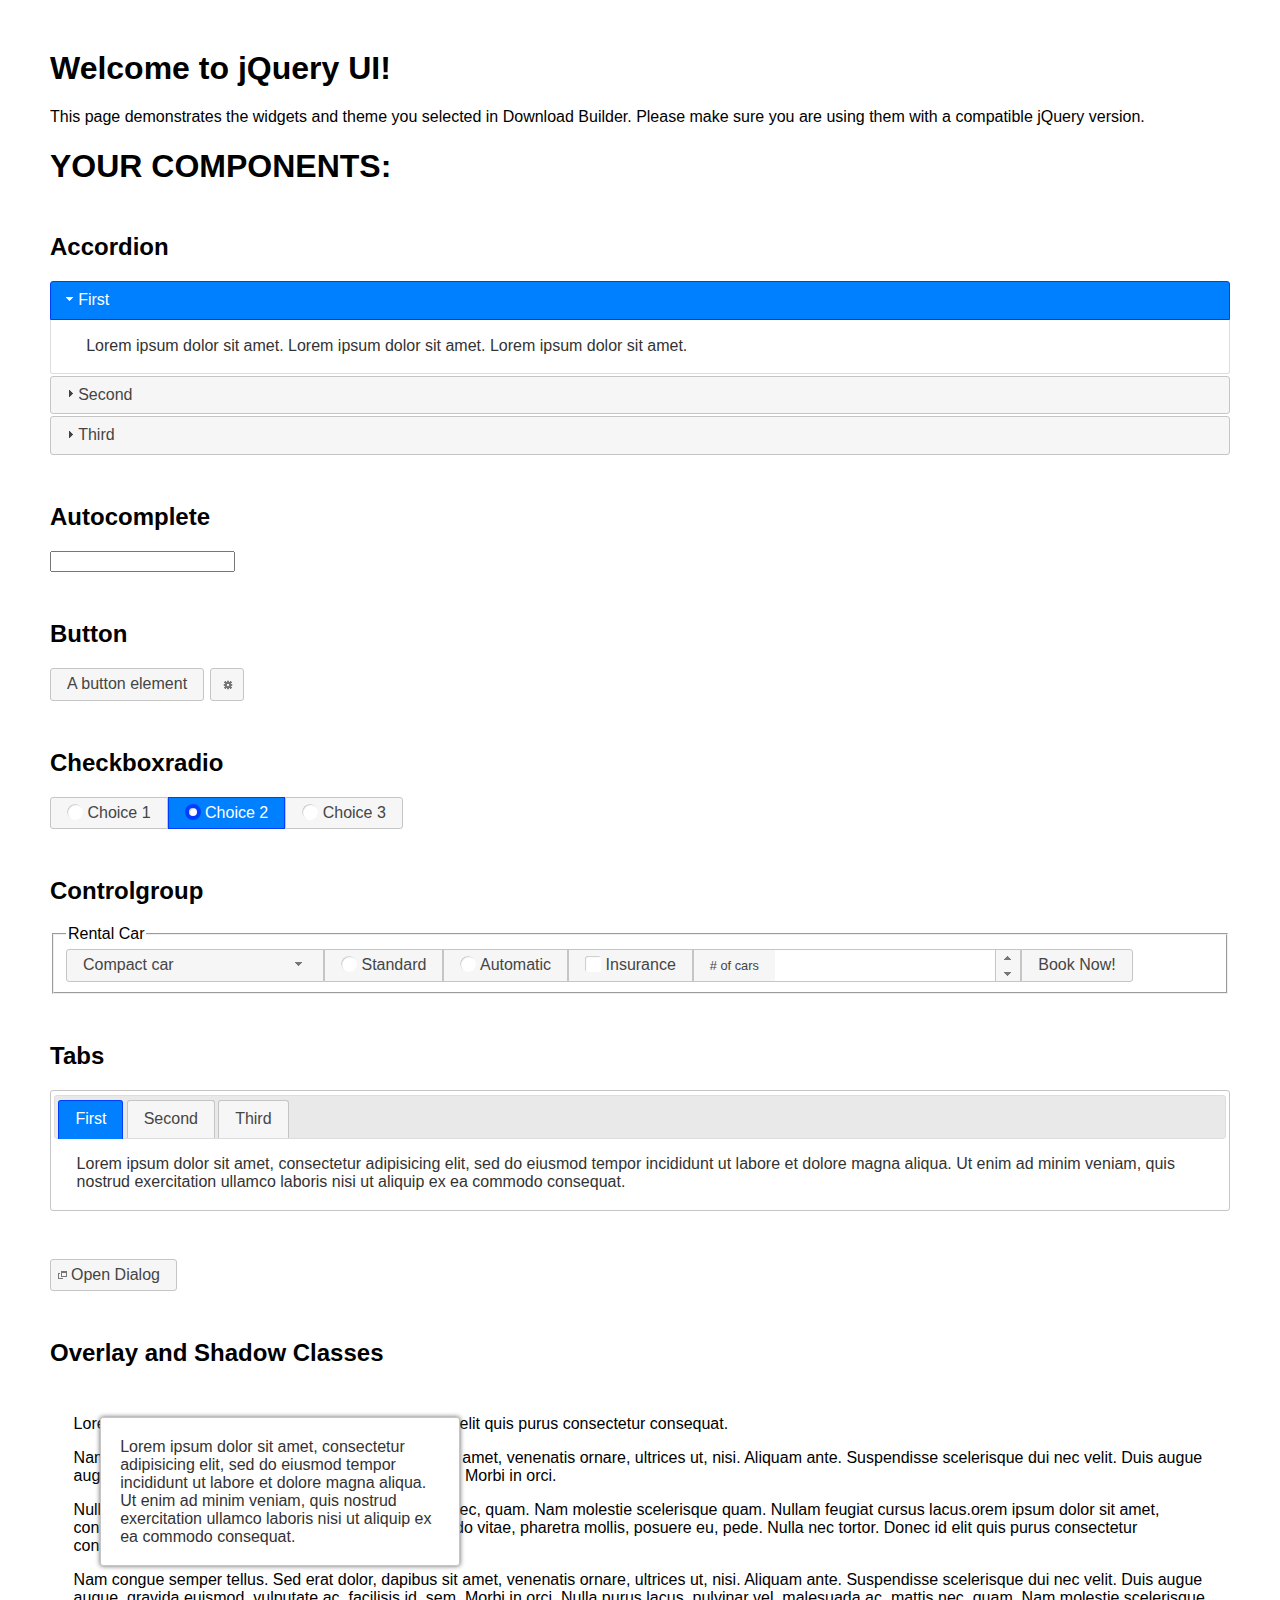
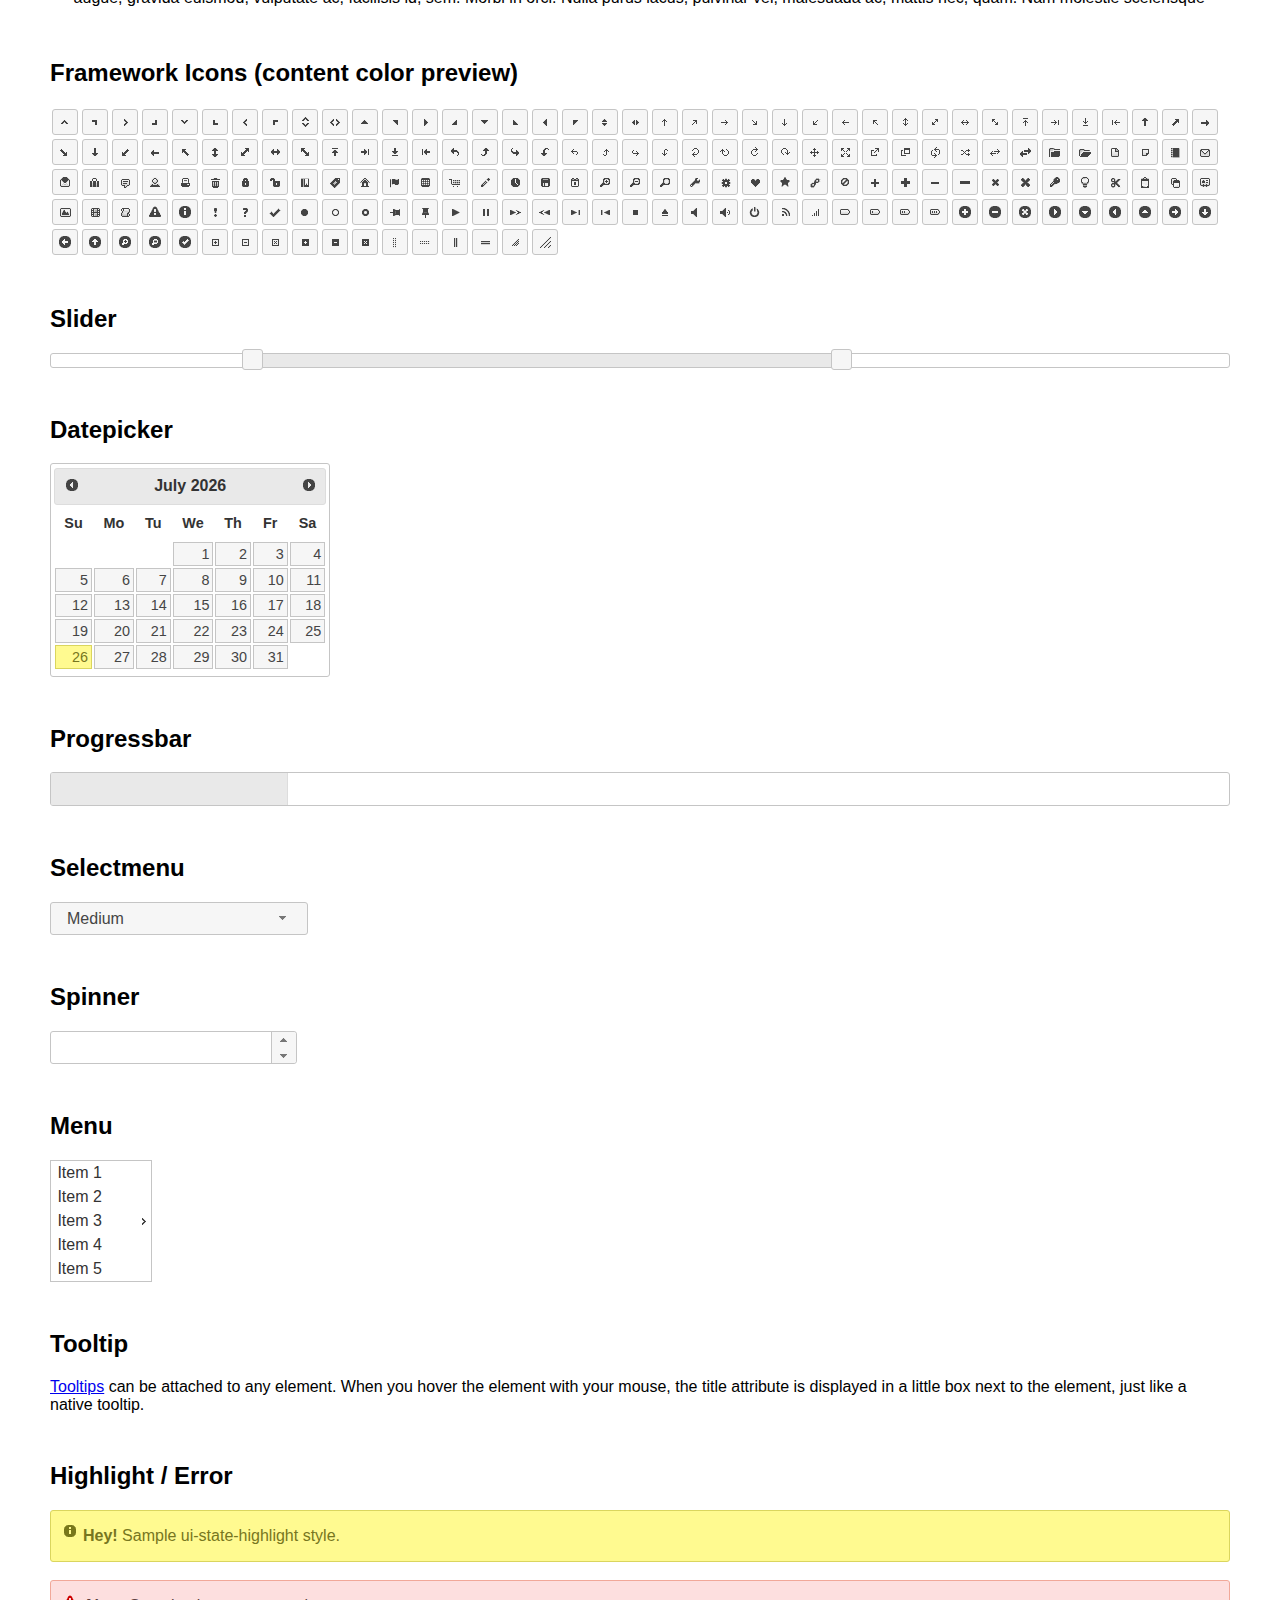
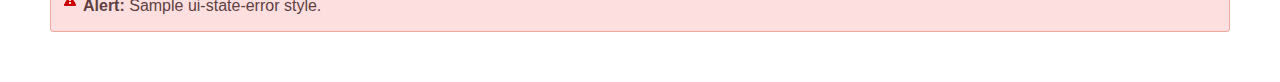
<file: library/jquery/jquery-ui-1.12.1/index.html>
<!doctype html>
<html lang="us">
<head>
	<meta charset="utf-8">
	<title>jQuery UI Example Page</title>
	<link href="jquery-ui.css" rel="stylesheet">
	<style>
	body{
		font-family: "Trebuchet MS", sans-serif;
		margin: 50px;
	}
	.demoHeaders {
		margin-top: 2em;
	}
	#dialog-link {
		padding: .4em 1em .4em 20px;
		text-decoration: none;
		position: relative;
	}
	#dialog-link span.ui-icon {
		margin: 0 5px 0 0;
		position: absolute;
		left: .2em;
		top: 50%;
		margin-top: -8px;
	}
	#icons {
		margin: 0;
		padding: 0;
	}
	#icons li {
		margin: 2px;
		position: relative;
		padding: 4px 0;
		cursor: pointer;
		float: left;
		list-style: none;
	}
	#icons span.ui-icon {
		float: left;
		margin: 0 4px;
	}
	.fakewindowcontain .ui-widget-overlay {
		position: absolute;
	}
	select {
		width: 200px;
	}
	</style>
</head>
<body>

<h1>Welcome to jQuery UI!</h1>

<div class="ui-widget">
	<p>This page demonstrates the widgets and theme you selected in Download Builder. Please make sure you are using them with a compatible jQuery version.</p>
</div>

<h1>YOUR COMPONENTS:</h1>


<!-- Accordion -->
<h2 class="demoHeaders">Accordion</h2>
<div id="accordion">
	<h3>First</h3>
	<div>Lorem ipsum dolor sit amet. Lorem ipsum dolor sit amet. Lorem ipsum dolor sit amet.</div>
	<h3>Second</h3>
	<div>Phasellus mattis tincidunt nibh.</div>
	<h3>Third</h3>
	<div>Nam dui erat, auctor a, dignissim quis.</div>
</div>



<!-- Autocomplete -->
<h2 class="demoHeaders">Autocomplete</h2>
<div>
	<input id="autocomplete" title="type &quot;a&quot;">
</div>



<!-- Button -->
<h2 class="demoHeaders">Button</h2>
<button id="button">A button element</button>
<button id="button-icon">An icon-only button</button>



<!-- Checkboxradio -->
<h2 class="demoHeaders">Checkboxradio</h2>
<form style="margin-top: 1em;">
	<div id="radioset">
		<input type="radio" id="radio1" name="radio"><label for="radio1">Choice 1</label>
		<input type="radio" id="radio2" name="radio" checked="checked"><label for="radio2">Choice 2</label>
		<input type="radio" id="radio3" name="radio"><label for="radio3">Choice 3</label>
	</div>
</form>



<!-- Controlgroup -->
<h2 class="demoHeaders">Controlgroup</h2>
<fieldset>
	<legend>Rental Car</legend>
	<div id="controlgroup">
		<select id="car-type">
			<option>Compact car</option>
			<option>Midsize car</option>
			<option>Full size car</option>
			<option>SUV</option>
			<option>Luxury</option>
			<option>Truck</option>
			<option>Van</option>
		</select>
		<label for="transmission-standard">Standard</label>
		<input type="radio" name="transmission" id="transmission-standard">
		<label for="transmission-automatic">Automatic</label>
		<input type="radio" name="transmission" id="transmission-automatic">
		<label for="insurance">Insurance</label>
		<input type="checkbox" name="insurance" id="insurance">
		<label for="horizontal-spinner" class="ui-controlgroup-label"># of cars</label>
		<input id="horizontal-spinner" class="ui-spinner-input">
		<button>Book Now!</button>
	</div>
</fieldset>



<!-- Tabs -->
<h2 class="demoHeaders">Tabs</h2>
<div id="tabs">
	<ul>
		<li><a href="#tabs-1">First</a></li>
		<li><a href="#tabs-2">Second</a></li>
		<li><a href="#tabs-3">Third</a></li>
	</ul>
	<div id="tabs-1">Lorem ipsum dolor sit amet, consectetur adipisicing elit, sed do eiusmod tempor incididunt ut labore et dolore magna aliqua. Ut enim ad minim veniam, quis nostrud exercitation ullamco laboris nisi ut aliquip ex ea commodo consequat.</div>
	<div id="tabs-2">Phasellus mattis tincidunt nibh. Cras orci urna, blandit id, pretium vel, aliquet ornare, felis. Maecenas scelerisque sem non nisl. Fusce sed lorem in enim dictum bibendum.</div>
	<div id="tabs-3">Nam dui erat, auctor a, dignissim quis, sollicitudin eu, felis. Pellentesque nisi urna, interdum eget, sagittis et, consequat vestibulum, lacus. Mauris porttitor ullamcorper augue.</div>
</div>



<h2 class="demoHeaders">
</h2>
<p>
	<button id="dialog-link" class="ui-button ui-corner-all ui-widget">
		<span class="ui-icon ui-icon-newwin"></span>Open Dialog
	</button>
</p>

<h2 class="demoHeaders">Overlay and Shadow Classes</h2>
<div style="position: relative; width: 96%; height: 200px; padding:1% 2%; overflow:hidden;" class="fakewindowcontain">
	<p>Lorem ipsum dolor sit amet,  Nulla nec tortor. Donec id elit quis purus consectetur consequat. </p><p>Nam congue semper tellus. Sed erat dolor, dapibus sit amet, venenatis ornare, ultrices ut, nisi. Aliquam ante. Suspendisse scelerisque dui nec velit. Duis augue augue, gravida euismod, vulputate ac, facilisis id, sem. Morbi in orci. </p><p>Nulla purus lacus, pulvinar vel, malesuada ac, mattis nec, quam. Nam molestie scelerisque quam. Nullam feugiat cursus lacus.orem ipsum dolor sit amet, consectetur adipiscing elit. Donec libero risus, commodo vitae, pharetra mollis, posuere eu, pede. Nulla nec tortor. Donec id elit quis purus consectetur consequat. </p><p>Nam congue semper tellus. Sed erat dolor, dapibus sit amet, venenatis ornare, ultrices ut, nisi. Aliquam ante. Suspendisse scelerisque dui nec velit. Duis augue augue, gravida euismod, vulputate ac, facilisis id, sem. Morbi in orci. Nulla purus lacus, pulvinar vel, malesuada ac, mattis nec, quam. Nam molestie scelerisque quam. </p><p>Nullam feugiat cursus lacus.orem ipsum dolor sit amet, consectetur adipiscing elit. Donec libero risus, commodo vitae, pharetra mollis, posuere eu, pede. Nulla nec tortor. Donec id elit quis purus consectetur consequat. Nam congue semper tellus. Sed erat dolor, dapibus sit amet, venenatis ornare, ultrices ut, nisi. Aliquam ante. </p><p>Suspendisse scelerisque dui nec velit. Duis augue augue, gravida euismod, vulputate ac, facilisis id, sem. Morbi in orci. Nulla purus lacus, pulvinar vel, malesuada ac, mattis nec, quam. Nam molestie scelerisque quam. Nullam feugiat cursus lacus.orem ipsum dolor sit amet, consectetur adipiscing elit. Donec libero risus, commodo vitae, pharetra mollis, posuere eu, pede. Nulla nec tortor. Donec id elit quis purus consectetur consequat. Nam congue semper tellus. Sed erat dolor, dapibus sit amet, venenatis ornare, ultrices ut, nisi. </p>

	<!-- ui-dialog -->
	<div class="ui-widget-overlay ui-front"></div>
	<div style="position: absolute; width: 320px; left: 50px; top: 30px; padding: 1.2em" class="ui-widget ui-front ui-widget-content ui-corner-all ui-widget-shadow">
		Lorem ipsum dolor sit amet, consectetur adipisicing elit, sed do eiusmod tempor incididunt ut labore et dolore magna aliqua. Ut enim ad minim veniam, quis nostrud exercitation ullamco laboris nisi ut aliquip ex ea commodo consequat.
	</div>

</div>

<!-- ui-dialog -->
<div id="dialog" title="Dialog Title">
	<p>Lorem ipsum dolor sit amet, consectetur adipisicing elit, sed do eiusmod tempor incididunt ut labore et dolore magna aliqua. Ut enim ad minim veniam, quis nostrud exercitation ullamco laboris nisi ut aliquip ex ea commodo consequat.</p>
</div>



<h2 class="demoHeaders">Framework Icons (content color preview)</h2>
<ul id="icons" class="ui-widget ui-helper-clearfix">
	<li class="ui-state-default ui-corner-all" title=".ui-icon-caret-1-n"><span class="ui-icon ui-icon-caret-1-n"></span></li>
	<li class="ui-state-default ui-corner-all" title=".ui-icon-caret-1-ne"><span class="ui-icon ui-icon-caret-1-ne"></span></li>
	<li class="ui-state-default ui-corner-all" title=".ui-icon-caret-1-e"><span class="ui-icon ui-icon-caret-1-e"></span></li>
	<li class="ui-state-default ui-corner-all" title=".ui-icon-caret-1-se"><span class="ui-icon ui-icon-caret-1-se"></span></li>
	<li class="ui-state-default ui-corner-all" title=".ui-icon-caret-1-s"><span class="ui-icon ui-icon-caret-1-s"></span></li>
	<li class="ui-state-default ui-corner-all" title=".ui-icon-caret-1-sw"><span class="ui-icon ui-icon-caret-1-sw"></span></li>
	<li class="ui-state-default ui-corner-all" title=".ui-icon-caret-1-w"><span class="ui-icon ui-icon-caret-1-w"></span></li>
	<li class="ui-state-default ui-corner-all" title=".ui-icon-caret-1-nw"><span class="ui-icon ui-icon-caret-1-nw"></span></li>
	<li class="ui-state-default ui-corner-all" title=".ui-icon-caret-2-n-s"><span class="ui-icon ui-icon-caret-2-n-s"></span></li>
	<li class="ui-state-default ui-corner-all" title=".ui-icon-caret-2-e-w"><span class="ui-icon ui-icon-caret-2-e-w"></span></li>
	<li class="ui-state-default ui-corner-all" title=".ui-icon-triangle-1-n"><span class="ui-icon ui-icon-triangle-1-n"></span></li>
	<li class="ui-state-default ui-corner-all" title=".ui-icon-triangle-1-ne"><span class="ui-icon ui-icon-triangle-1-ne"></span></li>
	<li class="ui-state-default ui-corner-all" title=".ui-icon-triangle-1-e"><span class="ui-icon ui-icon-triangle-1-e"></span></li>
	<li class="ui-state-default ui-corner-all" title=".ui-icon-triangle-1-se"><span class="ui-icon ui-icon-triangle-1-se"></span></li>
	<li class="ui-state-default ui-corner-all" title=".ui-icon-triangle-1-s"><span class="ui-icon ui-icon-triangle-1-s"></span></li>
	<li class="ui-state-default ui-corner-all" title=".ui-icon-triangle-1-sw"><span class="ui-icon ui-icon-triangle-1-sw"></span></li>
	<li class="ui-state-default ui-corner-all" title=".ui-icon-triangle-1-w"><span class="ui-icon ui-icon-triangle-1-w"></span></li>
	<li class="ui-state-default ui-corner-all" title=".ui-icon-triangle-1-nw"><span class="ui-icon ui-icon-triangle-1-nw"></span></li>
	<li class="ui-state-default ui-corner-all" title=".ui-icon-triangle-2-n-s"><span class="ui-icon ui-icon-triangle-2-n-s"></span></li>
	<li class="ui-state-default ui-corner-all" title=".ui-icon-triangle-2-e-w"><span class="ui-icon ui-icon-triangle-2-e-w"></span></li>
	<li class="ui-state-default ui-corner-all" title=".ui-icon-arrow-1-n"><span class="ui-icon ui-icon-arrow-1-n"></span></li>
	<li class="ui-state-default ui-corner-all" title=".ui-icon-arrow-1-ne"><span class="ui-icon ui-icon-arrow-1-ne"></span></li>
	<li class="ui-state-default ui-corner-all" title=".ui-icon-arrow-1-e"><span class="ui-icon ui-icon-arrow-1-e"></span></li>
	<li class="ui-state-default ui-corner-all" title=".ui-icon-arrow-1-se"><span class="ui-icon ui-icon-arrow-1-se"></span></li>
	<li class="ui-state-default ui-corner-all" title=".ui-icon-arrow-1-s"><span class="ui-icon ui-icon-arrow-1-s"></span></li>
	<li class="ui-state-default ui-corner-all" title=".ui-icon-arrow-1-sw"><span class="ui-icon ui-icon-arrow-1-sw"></span></li>
	<li class="ui-state-default ui-corner-all" title=".ui-icon-arrow-1-w"><span class="ui-icon ui-icon-arrow-1-w"></span></li>
	<li class="ui-state-default ui-corner-all" title=".ui-icon-arrow-1-nw"><span class="ui-icon ui-icon-arrow-1-nw"></span></li>
	<li class="ui-state-default ui-corner-all" title=".ui-icon-arrow-2-n-s"><span class="ui-icon ui-icon-arrow-2-n-s"></span></li>
	<li class="ui-state-default ui-corner-all" title=".ui-icon-arrow-2-ne-sw"><span class="ui-icon ui-icon-arrow-2-ne-sw"></span></li>
	<li class="ui-state-default ui-corner-all" title=".ui-icon-arrow-2-e-w"><span class="ui-icon ui-icon-arrow-2-e-w"></span></li>
	<li class="ui-state-default ui-corner-all" title=".ui-icon-arrow-2-se-nw"><span class="ui-icon ui-icon-arrow-2-se-nw"></span></li>
	<li class="ui-state-default ui-corner-all" title=".ui-icon-arrowstop-1-n"><span class="ui-icon ui-icon-arrowstop-1-n"></span></li>
	<li class="ui-state-default ui-corner-all" title=".ui-icon-arrowstop-1-e"><span class="ui-icon ui-icon-arrowstop-1-e"></span></li>
	<li class="ui-state-default ui-corner-all" title=".ui-icon-arrowstop-1-s"><span class="ui-icon ui-icon-arrowstop-1-s"></span></li>
	<li class="ui-state-default ui-corner-all" title=".ui-icon-arrowstop-1-w"><span class="ui-icon ui-icon-arrowstop-1-w"></span></li>
	<li class="ui-state-default ui-corner-all" title=".ui-icon-arrowthick-1-n"><span class="ui-icon ui-icon-arrowthick-1-n"></span></li>
	<li class="ui-state-default ui-corner-all" title=".ui-icon-arrowthick-1-ne"><span class="ui-icon ui-icon-arrowthick-1-ne"></span></li>
	<li class="ui-state-default ui-corner-all" title=".ui-icon-arrowthick-1-e"><span class="ui-icon ui-icon-arrowthick-1-e"></span></li>
	<li class="ui-state-default ui-corner-all" title=".ui-icon-arrowthick-1-se"><span class="ui-icon ui-icon-arrowthick-1-se"></span></li>
	<li class="ui-state-default ui-corner-all" title=".ui-icon-arrowthick-1-s"><span class="ui-icon ui-icon-arrowthick-1-s"></span></li>
	<li class="ui-state-default ui-corner-all" title=".ui-icon-arrowthick-1-sw"><span class="ui-icon ui-icon-arrowthick-1-sw"></span></li>
	<li class="ui-state-default ui-corner-all" title=".ui-icon-arrowthick-1-w"><span class="ui-icon ui-icon-arrowthick-1-w"></span></li>
	<li class="ui-state-default ui-corner-all" title=".ui-icon-arrowthick-1-nw"><span class="ui-icon ui-icon-arrowthick-1-nw"></span></li>
	<li class="ui-state-default ui-corner-all" title=".ui-icon-arrowthick-2-n-s"><span class="ui-icon ui-icon-arrowthick-2-n-s"></span></li>
	<li class="ui-state-default ui-corner-all" title=".ui-icon-arrowthick-2-ne-sw"><span class="ui-icon ui-icon-arrowthick-2-ne-sw"></span></li>
	<li class="ui-state-default ui-corner-all" title=".ui-icon-arrowthick-2-e-w"><span class="ui-icon ui-icon-arrowthick-2-e-w"></span></li>
	<li class="ui-state-default ui-corner-all" title=".ui-icon-arrowthick-2-se-nw"><span class="ui-icon ui-icon-arrowthick-2-se-nw"></span></li>
	<li class="ui-state-default ui-corner-all" title=".ui-icon-arrowthickstop-1-n"><span class="ui-icon ui-icon-arrowthickstop-1-n"></span></li>
	<li class="ui-state-default ui-corner-all" title=".ui-icon-arrowthickstop-1-e"><span class="ui-icon ui-icon-arrowthickstop-1-e"></span></li>
	<li class="ui-state-default ui-corner-all" title=".ui-icon-arrowthickstop-1-s"><span class="ui-icon ui-icon-arrowthickstop-1-s"></span></li>
	<li class="ui-state-default ui-corner-all" title=".ui-icon-arrowthickstop-1-w"><span class="ui-icon ui-icon-arrowthickstop-1-w"></span></li>
	<li class="ui-state-default ui-corner-all" title=".ui-icon-arrowreturnthick-1-w"><span class="ui-icon ui-icon-arrowreturnthick-1-w"></span></li>
	<li class="ui-state-default ui-corner-all" title=".ui-icon-arrowreturnthick-1-n"><span class="ui-icon ui-icon-arrowreturnthick-1-n"></span></li>
	<li class="ui-state-default ui-corner-all" title=".ui-icon-arrowreturnthick-1-e"><span class="ui-icon ui-icon-arrowreturnthick-1-e"></span></li>
	<li class="ui-state-default ui-corner-all" title=".ui-icon-arrowreturnthick-1-s"><span class="ui-icon ui-icon-arrowreturnthick-1-s"></span></li>
	<li class="ui-state-default ui-corner-all" title=".ui-icon-arrowreturn-1-w"><span class="ui-icon ui-icon-arrowreturn-1-w"></span></li>
	<li class="ui-state-default ui-corner-all" title=".ui-icon-arrowreturn-1-n"><span class="ui-icon ui-icon-arrowreturn-1-n"></span></li>
	<li class="ui-state-default ui-corner-all" title=".ui-icon-arrowreturn-1-e"><span class="ui-icon ui-icon-arrowreturn-1-e"></span></li>
	<li class="ui-state-default ui-corner-all" title=".ui-icon-arrowreturn-1-s"><span class="ui-icon ui-icon-arrowreturn-1-s"></span></li>
	<li class="ui-state-default ui-corner-all" title=".ui-icon-arrowrefresh-1-w"><span class="ui-icon ui-icon-arrowrefresh-1-w"></span></li>
	<li class="ui-state-default ui-corner-all" title=".ui-icon-arrowrefresh-1-n"><span class="ui-icon ui-icon-arrowrefresh-1-n"></span></li>
	<li class="ui-state-default ui-corner-all" title=".ui-icon-arrowrefresh-1-e"><span class="ui-icon ui-icon-arrowrefresh-1-e"></span></li>
	<li class="ui-state-default ui-corner-all" title=".ui-icon-arrowrefresh-1-s"><span class="ui-icon ui-icon-arrowrefresh-1-s"></span></li>
	<li class="ui-state-default ui-corner-all" title=".ui-icon-arrow-4"><span class="ui-icon ui-icon-arrow-4"></span></li>
	<li class="ui-state-default ui-corner-all" title=".ui-icon-arrow-4-diag"><span class="ui-icon ui-icon-arrow-4-diag"></span></li>
	<li class="ui-state-default ui-corner-all" title=".ui-icon-extlink"><span class="ui-icon ui-icon-extlink"></span></li>
	<li class="ui-state-default ui-corner-all" title=".ui-icon-newwin"><span class="ui-icon ui-icon-newwin"></span></li>
	<li class="ui-state-default ui-corner-all" title=".ui-icon-refresh"><span class="ui-icon ui-icon-refresh"></span></li>
	<li class="ui-state-default ui-corner-all" title=".ui-icon-shuffle"><span class="ui-icon ui-icon-shuffle"></span></li>
	<li class="ui-state-default ui-corner-all" title=".ui-icon-transfer-e-w"><span class="ui-icon ui-icon-transfer-e-w"></span></li>
	<li class="ui-state-default ui-corner-all" title=".ui-icon-transferthick-e-w"><span class="ui-icon ui-icon-transferthick-e-w"></span></li>
	<li class="ui-state-default ui-corner-all" title=".ui-icon-folder-collapsed"><span class="ui-icon ui-icon-folder-collapsed"></span></li>
	<li class="ui-state-default ui-corner-all" title=".ui-icon-folder-open"><span class="ui-icon ui-icon-folder-open"></span></li>
	<li class="ui-state-default ui-corner-all" title=".ui-icon-document"><span class="ui-icon ui-icon-document"></span></li>
	<li class="ui-state-default ui-corner-all" title=".ui-icon-document-b"><span class="ui-icon ui-icon-document-b"></span></li>
	<li class="ui-state-default ui-corner-all" title=".ui-icon-note"><span class="ui-icon ui-icon-note"></span></li>
	<li class="ui-state-default ui-corner-all" title=".ui-icon-mail-closed"><span class="ui-icon ui-icon-mail-closed"></span></li>
	<li class="ui-state-default ui-corner-all" title=".ui-icon-mail-open"><span class="ui-icon ui-icon-mail-open"></span></li>
	<li class="ui-state-default ui-corner-all" title=".ui-icon-suitcase"><span class="ui-icon ui-icon-suitcase"></span></li>
	<li class="ui-state-default ui-corner-all" title=".ui-icon-comment"><span class="ui-icon ui-icon-comment"></span></li>
	<li class="ui-state-default ui-corner-all" title=".ui-icon-person"><span class="ui-icon ui-icon-person"></span></li>
	<li class="ui-state-default ui-corner-all" title=".ui-icon-print"><span class="ui-icon ui-icon-print"></span></li>
	<li class="ui-state-default ui-corner-all" title=".ui-icon-trash"><span class="ui-icon ui-icon-trash"></span></li>
	<li class="ui-state-default ui-corner-all" title=".ui-icon-locked"><span class="ui-icon ui-icon-locked"></span></li>
	<li class="ui-state-default ui-corner-all" title=".ui-icon-unlocked"><span class="ui-icon ui-icon-unlocked"></span></li>
	<li class="ui-state-default ui-corner-all" title=".ui-icon-bookmark"><span class="ui-icon ui-icon-bookmark"></span></li>
	<li class="ui-state-default ui-corner-all" title=".ui-icon-tag"><span class="ui-icon ui-icon-tag"></span></li>
	<li class="ui-state-default ui-corner-all" title=".ui-icon-home"><span class="ui-icon ui-icon-home"></span></li>
	<li class="ui-state-default ui-corner-all" title=".ui-icon-flag"><span class="ui-icon ui-icon-flag"></span></li>
	<li class="ui-state-default ui-corner-all" title=".ui-icon-calculator"><span class="ui-icon ui-icon-calculator"></span></li>
	<li class="ui-state-default ui-corner-all" title=".ui-icon-cart"><span class="ui-icon ui-icon-cart"></span></li>
	<li class="ui-state-default ui-corner-all" title=".ui-icon-pencil"><span class="ui-icon ui-icon-pencil"></span></li>
	<li class="ui-state-default ui-corner-all" title=".ui-icon-clock"><span class="ui-icon ui-icon-clock"></span></li>
	<li class="ui-state-default ui-corner-all" title=".ui-icon-disk"><span class="ui-icon ui-icon-disk"></span></li>
	<li class="ui-state-default ui-corner-all" title=".ui-icon-calendar"><span class="ui-icon ui-icon-calendar"></span></li>
	<li class="ui-state-default ui-corner-all" title=".ui-icon-zoomin"><span class="ui-icon ui-icon-zoomin"></span></li>
	<li class="ui-state-default ui-corner-all" title=".ui-icon-zoomout"><span class="ui-icon ui-icon-zoomout"></span></li>
	<li class="ui-state-default ui-corner-all" title=".ui-icon-search"><span class="ui-icon ui-icon-search"></span></li>
	<li class="ui-state-default ui-corner-all" title=".ui-icon-wrench"><span class="ui-icon ui-icon-wrench"></span></li>
	<li class="ui-state-default ui-corner-all" title=".ui-icon-gear"><span class="ui-icon ui-icon-gear"></span></li>
	<li class="ui-state-default ui-corner-all" title=".ui-icon-heart"><span class="ui-icon ui-icon-heart"></span></li>
	<li class="ui-state-default ui-corner-all" title=".ui-icon-star"><span class="ui-icon ui-icon-star"></span></li>
	<li class="ui-state-default ui-corner-all" title=".ui-icon-link"><span class="ui-icon ui-icon-link"></span></li>
	<li class="ui-state-default ui-corner-all" title=".ui-icon-cancel"><span class="ui-icon ui-icon-cancel"></span></li>
	<li class="ui-state-default ui-corner-all" title=".ui-icon-plus"><span class="ui-icon ui-icon-plus"></span></li>
	<li class="ui-state-default ui-corner-all" title=".ui-icon-plusthick"><span class="ui-icon ui-icon-plusthick"></span></li>
	<li class="ui-state-default ui-corner-all" title=".ui-icon-minus"><span class="ui-icon ui-icon-minus"></span></li>
	<li class="ui-state-default ui-corner-all" title=".ui-icon-minusthick"><span class="ui-icon ui-icon-minusthick"></span></li>
	<li class="ui-state-default ui-corner-all" title=".ui-icon-close"><span class="ui-icon ui-icon-close"></span></li>
	<li class="ui-state-default ui-corner-all" title=".ui-icon-closethick"><span class="ui-icon ui-icon-closethick"></span></li>
	<li class="ui-state-default ui-corner-all" title=".ui-icon-key"><span class="ui-icon ui-icon-key"></span></li>
	<li class="ui-state-default ui-corner-all" title=".ui-icon-lightbulb"><span class="ui-icon ui-icon-lightbulb"></span></li>
	<li class="ui-state-default ui-corner-all" title=".ui-icon-scissors"><span class="ui-icon ui-icon-scissors"></span></li>
	<li class="ui-state-default ui-corner-all" title=".ui-icon-clipboard"><span class="ui-icon ui-icon-clipboard"></span></li>
	<li class="ui-state-default ui-corner-all" title=".ui-icon-copy"><span class="ui-icon ui-icon-copy"></span></li>
	<li class="ui-state-default ui-corner-all" title=".ui-icon-contact"><span class="ui-icon ui-icon-contact"></span></li>
	<li class="ui-state-default ui-corner-all" title=".ui-icon-image"><span class="ui-icon ui-icon-image"></span></li>
	<li class="ui-state-default ui-corner-all" title=".ui-icon-video"><span class="ui-icon ui-icon-video"></span></li>
	<li class="ui-state-default ui-corner-all" title=".ui-icon-script"><span class="ui-icon ui-icon-script"></span></li>
	<li class="ui-state-default ui-corner-all" title=".ui-icon-alert"><span class="ui-icon ui-icon-alert"></span></li>
	<li class="ui-state-default ui-corner-all" title=".ui-icon-info"><span class="ui-icon ui-icon-info"></span></li>
	<li class="ui-state-default ui-corner-all" title=".ui-icon-notice"><span class="ui-icon ui-icon-notice"></span></li>
	<li class="ui-state-default ui-corner-all" title=".ui-icon-help"><span class="ui-icon ui-icon-help"></span></li>
	<li class="ui-state-default ui-corner-all" title=".ui-icon-check"><span class="ui-icon ui-icon-check"></span></li>
	<li class="ui-state-default ui-corner-all" title=".ui-icon-bullet"><span class="ui-icon ui-icon-bullet"></span></li>
	<li class="ui-state-default ui-corner-all" title=".ui-icon-radio-off"><span class="ui-icon ui-icon-radio-off"></span></li>
	<li class="ui-state-default ui-corner-all" title=".ui-icon-radio-on"><span class="ui-icon ui-icon-radio-on"></span></li>
	<li class="ui-state-default ui-corner-all" title=".ui-icon-pin-w"><span class="ui-icon ui-icon-pin-w"></span></li>
	<li class="ui-state-default ui-corner-all" title=".ui-icon-pin-s"><span class="ui-icon ui-icon-pin-s"></span></li>
	<li class="ui-state-default ui-corner-all" title=".ui-icon-play"><span class="ui-icon ui-icon-play"></span></li>
	<li class="ui-state-default ui-corner-all" title=".ui-icon-pause"><span class="ui-icon ui-icon-pause"></span></li>
	<li class="ui-state-default ui-corner-all" title=".ui-icon-seek-next"><span class="ui-icon ui-icon-seek-next"></span></li>
	<li class="ui-state-default ui-corner-all" title=".ui-icon-seek-prev"><span class="ui-icon ui-icon-seek-prev"></span></li>
	<li class="ui-state-default ui-corner-all" title=".ui-icon-seek-end"><span class="ui-icon ui-icon-seek-end"></span></li>
	<li class="ui-state-default ui-corner-all" title=".ui-icon-seek-first"><span class="ui-icon ui-icon-seek-first"></span></li>
	<li class="ui-state-default ui-corner-all" title=".ui-icon-stop"><span class="ui-icon ui-icon-stop"></span></li>
	<li class="ui-state-default ui-corner-all" title=".ui-icon-eject"><span class="ui-icon ui-icon-eject"></span></li>
	<li class="ui-state-default ui-corner-all" title=".ui-icon-volume-off"><span class="ui-icon ui-icon-volume-off"></span></li>
	<li class="ui-state-default ui-corner-all" title=".ui-icon-volume-on"><span class="ui-icon ui-icon-volume-on"></span></li>
	<li class="ui-state-default ui-corner-all" title=".ui-icon-power"><span class="ui-icon ui-icon-power"></span></li>
	<li class="ui-state-default ui-corner-all" title=".ui-icon-signal-diag"><span class="ui-icon ui-icon-signal-diag"></span></li>
	<li class="ui-state-default ui-corner-all" title=".ui-icon-signal"><span class="ui-icon ui-icon-signal"></span></li>
	<li class="ui-state-default ui-corner-all" title=".ui-icon-battery-0"><span class="ui-icon ui-icon-battery-0"></span></li>
	<li class="ui-state-default ui-corner-all" title=".ui-icon-battery-1"><span class="ui-icon ui-icon-battery-1"></span></li>
	<li class="ui-state-default ui-corner-all" title=".ui-icon-battery-2"><span class="ui-icon ui-icon-battery-2"></span></li>
	<li class="ui-state-default ui-corner-all" title=".ui-icon-battery-3"><span class="ui-icon ui-icon-battery-3"></span></li>
	<li class="ui-state-default ui-corner-all" title=".ui-icon-circle-plus"><span class="ui-icon ui-icon-circle-plus"></span></li>
	<li class="ui-state-default ui-corner-all" title=".ui-icon-circle-minus"><span class="ui-icon ui-icon-circle-minus"></span></li>
	<li class="ui-state-default ui-corner-all" title=".ui-icon-circle-close"><span class="ui-icon ui-icon-circle-close"></span></li>
	<li class="ui-state-default ui-corner-all" title=".ui-icon-circle-triangle-e"><span class="ui-icon ui-icon-circle-triangle-e"></span></li>
	<li class="ui-state-default ui-corner-all" title=".ui-icon-circle-triangle-s"><span class="ui-icon ui-icon-circle-triangle-s"></span></li>
	<li class="ui-state-default ui-corner-all" title=".ui-icon-circle-triangle-w"><span class="ui-icon ui-icon-circle-triangle-w"></span></li>
	<li class="ui-state-default ui-corner-all" title=".ui-icon-circle-triangle-n"><span class="ui-icon ui-icon-circle-triangle-n"></span></li>
	<li class="ui-state-default ui-corner-all" title=".ui-icon-circle-arrow-e"><span class="ui-icon ui-icon-circle-arrow-e"></span></li>
	<li class="ui-state-default ui-corner-all" title=".ui-icon-circle-arrow-s"><span class="ui-icon ui-icon-circle-arrow-s"></span></li>
	<li class="ui-state-default ui-corner-all" title=".ui-icon-circle-arrow-w"><span class="ui-icon ui-icon-circle-arrow-w"></span></li>
	<li class="ui-state-default ui-corner-all" title=".ui-icon-circle-arrow-n"><span class="ui-icon ui-icon-circle-arrow-n"></span></li>
	<li class="ui-state-default ui-corner-all" title=".ui-icon-circle-zoomin"><span class="ui-icon ui-icon-circle-zoomin"></span></li>
	<li class="ui-state-default ui-corner-all" title=".ui-icon-circle-zoomout"><span class="ui-icon ui-icon-circle-zoomout"></span></li>
	<li class="ui-state-default ui-corner-all" title=".ui-icon-circle-check"><span class="ui-icon ui-icon-circle-check"></span></li>
	<li class="ui-state-default ui-corner-all" title=".ui-icon-circlesmall-plus"><span class="ui-icon ui-icon-circlesmall-plus"></span></li>
	<li class="ui-state-default ui-corner-all" title=".ui-icon-circlesmall-minus"><span class="ui-icon ui-icon-circlesmall-minus"></span></li>
	<li class="ui-state-default ui-corner-all" title=".ui-icon-circlesmall-close"><span class="ui-icon ui-icon-circlesmall-close"></span></li>
	<li class="ui-state-default ui-corner-all" title=".ui-icon-squaresmall-plus"><span class="ui-icon ui-icon-squaresmall-plus"></span></li>
	<li class="ui-state-default ui-corner-all" title=".ui-icon-squaresmall-minus"><span class="ui-icon ui-icon-squaresmall-minus"></span></li>
	<li class="ui-state-default ui-corner-all" title=".ui-icon-squaresmall-close"><span class="ui-icon ui-icon-squaresmall-close"></span></li>
	<li class="ui-state-default ui-corner-all" title=".ui-icon-grip-dotted-vertical"><span class="ui-icon ui-icon-grip-dotted-vertical"></span></li>
	<li class="ui-state-default ui-corner-all" title=".ui-icon-grip-dotted-horizontal"><span class="ui-icon ui-icon-grip-dotted-horizontal"></span></li>
	<li class="ui-state-default ui-corner-all" title=".ui-icon-grip-solid-vertical"><span class="ui-icon ui-icon-grip-solid-vertical"></span></li>
	<li class="ui-state-default ui-corner-all" title=".ui-icon-grip-solid-horizontal"><span class="ui-icon ui-icon-grip-solid-horizontal"></span></li>
	<li class="ui-state-default ui-corner-all" title=".ui-icon-gripsmall-diagonal-se"><span class="ui-icon ui-icon-gripsmall-diagonal-se"></span></li>
	<li class="ui-state-default ui-corner-all" title=".ui-icon-grip-diagonal-se"><span class="ui-icon ui-icon-grip-diagonal-se"></span></li>
</ul>


<!-- Slider -->
<h2 class="demoHeaders">Slider</h2>
<div id="slider"></div>



<!-- Datepicker -->
<h2 class="demoHeaders">Datepicker</h2>
<div id="datepicker"></div>



<!-- Progressbar -->
<h2 class="demoHeaders">Progressbar</h2>
<div id="progressbar"></div>



<!-- Progressbar -->
<h2 class="demoHeaders">Selectmenu</h2>
<select id="selectmenu">
	<option>Slower</option>
	<option>Slow</option>
	<option selected="selected">Medium</option>
	<option>Fast</option>
	<option>Faster</option>
</select>



<!-- Spinner -->
<h2 class="demoHeaders">Spinner</h2>
<input id="spinner">



<!-- Menu -->
<h2 class="demoHeaders">Menu</h2>
<ul style="width:100px;" id="menu">
	<li><div>Item 1</div></li>
	<li><div>Item 2</div></li>
	<li><div>Item 3</div>
		<ul>
			<li><div>Item 3-1</div></li>
			<li><div>Item 3-2</div></li>
			<li><div>Item 3-3</div></li>
			<li><div>Item 3-4</div></li>
			<li><div>Item 3-5</div></li>
		</ul>
	</li>
	<li><div>Item 4</div></li>
	<li><div>Item 5</div></li>
</ul>



<!-- Tooltip -->
<h2 class="demoHeaders">Tooltip</h2>
<p id="tooltip">
	<a href="#" title="That&apos;s what this widget is">Tooltips</a> can be attached to any element. When you hover
the element with your mouse, the title attribute is displayed in a little box next to the element, just like a native tooltip.
</p>


<!-- Highlight / Error -->
<h2 class="demoHeaders">Highlight / Error</h2>
<div class="ui-widget">
	<div class="ui-state-highlight ui-corner-all" style="margin-top: 20px; padding: 0 .7em;">
		<p><span class="ui-icon ui-icon-info" style="float: left; margin-right: .3em;"></span>
		<strong>Hey!</strong> Sample ui-state-highlight style.</p>
	</div>
</div>
<br>
<div class="ui-widget">
	<div class="ui-state-error ui-corner-all" style="padding: 0 .7em;">
		<p><span class="ui-icon ui-icon-alert" style="float: left; margin-right: .3em;"></span>
		<strong>Alert:</strong> Sample ui-state-error style.</p>
	</div>
</div>

<script src="external/jquery/jquery.js"></script>
<script src="jquery-ui.js"></script>
<script>

$( "#accordion" ).accordion();



var availableTags = [
	"ActionScript",
	"AppleScript",
	"Asp",
	"BASIC",
	"C",
	"C++",
	"Clojure",
	"COBOL",
	"ColdFusion",
	"Erlang",
	"Fortran",
	"Groovy",
	"Haskell",
	"Java",
	"JavaScript",
	"Lisp",
	"Perl",
	"PHP",
	"Python",
	"Ruby",
	"Scala",
	"Scheme"
];
$( "#autocomplete" ).autocomplete({
	source: availableTags
});



$( "#button" ).button();
$( "#button-icon" ).button({
	icon: "ui-icon-gear",
	showLabel: false
});



$( "#radioset" ).buttonset();



$( "#controlgroup" ).controlgroup();



$( "#tabs" ).tabs();



$( "#dialog" ).dialog({
	autoOpen: false,
	width: 400,
	buttons: [
		{
			text: "Ok",
			click: function() {
				$( this ).dialog( "close" );
			}
		},
		{
			text: "Cancel",
			click: function() {
				$( this ).dialog( "close" );
			}
		}
	]
});

// Link to open the dialog
$( "#dialog-link" ).click(function( event ) {
	$( "#dialog" ).dialog( "open" );
	event.preventDefault();
});



$( "#datepicker" ).datepicker({
	inline: true
});



$( "#slider" ).slider({
	range: true,
	values: [ 17, 67 ]
});



$( "#progressbar" ).progressbar({
	value: 20
});



$( "#spinner" ).spinner();



$( "#menu" ).menu();



$( "#tooltip" ).tooltip();



$( "#selectmenu" ).selectmenu();


// Hover states on the static widgets
$( "#dialog-link, #icons li" ).hover(
	function() {
		$( this ).addClass( "ui-state-hover" );
	},
	function() {
		$( this ).removeClass( "ui-state-hover" );
	}
);
</script>
</body>
</html>
</file>
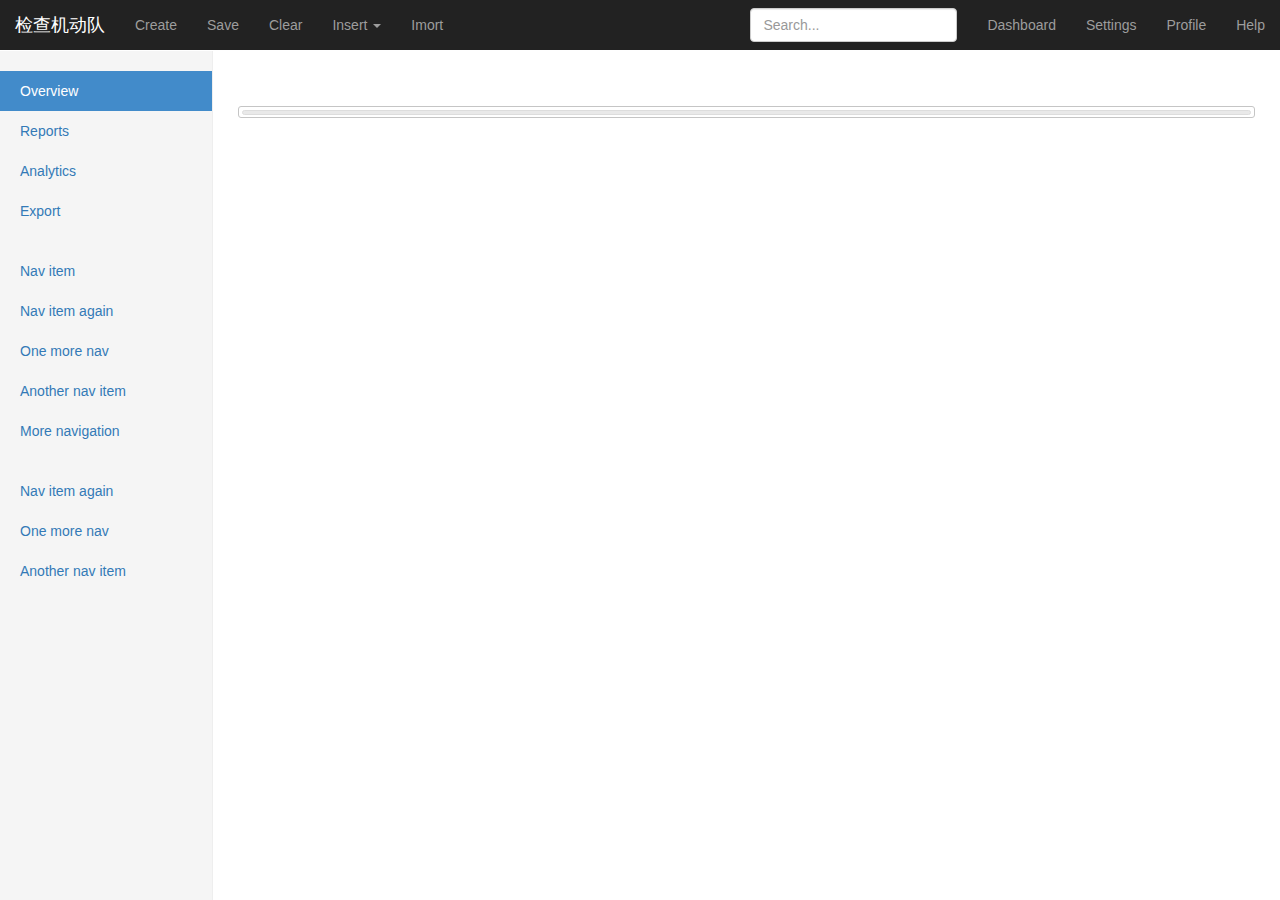
<file: measurement_analyze.html>
<head>
  <meta charset="utf-8">
  <script src="library/vue/vue.js"></script>
  <script src="library/d3/d3.v4.min.js"></script>
  <script src="library/jquery/jquery-3.2.0.min.js"></script>
  <script>
    // global namespace
    if(!window.UAESNameSpace){
      window.UAESNameSpace = {};
    }
    UAESNameSpace.a2lFiles = [];
    UAESNameSpace.hexFiles = [];
    UAESNameSpace.parseResults  = [];
    /*
      define resource
    */
    var resource = {
      bootstrap: [
        "library/bootstrap/bootstrap.css",
        "library/bootstrap/bootstrap.min.js"

      ],
      bootstrap_easyWizard: [
        "library/bootstrap/easyWizard/easyWizard.css",
        "library/bootstrap/easyWizard/easyWizard.js"
      ],
      jquery_fileinput: [
        "library/jquery/UIComponents/fileinput/jquery-filestyle.min.css",
        "library/jquery/UIComponents/fileinput/jquery-filestyle.min.js"
      ],
      jquery_ui: [
        "library/jquery/jquery-ui-1.12.1/jquery-ui.min.css",
        "library/jquery/jquery-ui-1.12.1/jquery-ui.min.js"
      ],
      jquery_select2: [
        "library/jquery/UIComponents/select2/select2.min.css",
        "library/jquery/UIComponents/select2/select2.min.js"
      ],
      dashboard: [
        "assets/dashboard.css"
      ],
      bootstrap_select: [
        "library/bootstrap/select/bootstrap-select.min.css",
        "library/bootstrap/select/bootstrap-select.min.js"
      ],
      ASAMFileParser: [
        "library/ASAM/fileParser.js"
      ],
      justForMe: [
        "assets/measurement_analyze.js"
      ]
      /*vue: [
        "library/vue/vue.js"
      ]
      */
    };

    var require = function(resource = {}){
      for (const n in resource){
        for ( const path of resource[n]){
          if (path.substr(path.length-3, 3) == ".js") {
            let js = document.createElement("script");
            js.src = path;
            js.defer = true;
            document.querySelector("head").appendChild(js);
          }
          else if (path.substr(path.length-4, 4) == ".css") {
            let css = document.createElement("link");
            css.rel = "stylesheet";
            css.href = path;
            document.querySelector("head").appendChild(css);
          }
        }
      }
    }

    require(resource);
  </script>
  <style>
    .css-d3-graph{
      cursor: pointer;
    }
    .css-d3-graph:before{
      content: "before"
    }
    .css-d3-graph:after{
      content: "after"
    }
  </style>
</head>
<body>
  <nav class="navbar navbar-inverse navbar-fixed-top">
    <div class="container-fluid">
      <div class="navbar-header">
        <button type="button" class="navbar-toggle collapsed" data-toggle="collapse" data-target="#navbar" aria-expanded="false" aria-controls="navbar">
          <span class="sr-only">Toggle navigation</span>
          <span class="icon-bar"></span>
          <span class="icon-bar"></span>
          <span class="icon-bar"></span>
        </button>
        <a class="navbar-brand" href="#">检查机动队</a>
        <ul class="nav navbar-nav">
          <li><a id="id-btn-toolbar-create" href="#" onfocus="this.blur()" data-toggle="modal" data-target="#id-dialog-forToolbar">Create</a></li>
          <li><a id="id-btn-toolbar-save" href="#" onfocus="this.blur()">Save</a></li>
          <li><a id="id-btn-toolbar-save" href="#" onfocus="this.blur()">Clear</a></li>

          <li>
            <a id="id-btn-toolbar-insert" href="#" class="dropdown-toggle" data-toggle="dropdown" aria-haspopup="true" aria-expanded="false">
            Insert
            <span class="caret"></span>
            </a>
            <ul class="dropdown-menu" aria-labelledby="id-btn-toolbar-insert">
              <li><a id="id-btn-insert-graph" href="#">Graph</a></li>
              <li><a id="id-btn-insert-cursor" href="#" data-toggle="modal" data-target="#id-dialog-addPlot">Plot</a></li>
              <li><a href="#">Table</a></li>
              <li><a href="#">Formula</a></li>
              <li><a href="#">Shape</a></li>
              <li><a href="#">Picture</a></li>
            </ul>
          </li>

          <li><a href="#">Imort</a></li>
        </ul>
      </div>
      <div id="navbar" class="navbar-collapse collapse">
        <ul class="nav navbar-nav navbar-right">
          <li><a href="#">Dashboard</a></li>
          <li><a href="#">Settings</a></li>
          <li><a href="#">Profile</a></li>
          <li><a href="#">Help</a></li>
        </ul>
        <form class="navbar-form navbar-right">
          <input type="text" class="form-control" placeholder="Search...">
        </form>
      </div>
    </div>
  </nav>

  <div class="container-fluid">
    <div class="row">
      <div class="col-sm-3 col-md-2 sidebar">
        <ul class="nav nav-sidebar">
          <li class="active"><a href="#">Overview <span class="sr-only">(current)</span></a></li>
          <li><a href="#">Reports</a></li>
          <li><a href="#">Analytics</a></li>
          <li><a href="#">Export</a></li>
        </ul>
        <ul class="nav nav-sidebar">
          <li><a href="">Nav item</a></li>
          <li><a href="">Nav item again</a></li>
          <li><a href="">One more nav</a></li>
          <li><a href="">Another nav item</a></li>
          <li><a href="">More navigation</a></li>
        </ul>
        <ul class="nav nav-sidebar">
          <li><a href="">Nav item again</a></li>
          <li><a href="">One more nav</a></li>
          <li><a href="">Another nav item</a></li>
        </ul>
      </div>

      <div class="col-sm-9 col-sm-offset-3 col-md-10 col-md-offset-2 main">
        <!--
        <div class="page-header">
          <h3>Measurement Analyze Online</h3>
        </div>
      -->

        <!-- dialog for toolbar - create page -->
        <div id="id-dialog-forToolbar" class="modal fade" aria-hidden="true" data-backdrop="false">
          <div class="modal-dialog">
            <div class="modal-content">
                <div class="modal-header" style="cursor: move;">
                  <button type="button" class="close" data-dismiss="modal" aria-hidden="true">&times;</button>
                  <h4 class="modal-title" id="myModalLabel">Create new graph</h4>
                </div>
                <div class="modal-body">
                  <form class="form-horizontal">
                    <!-- graph name-->
                    <div class="form-group">
                      <label class="col-md-3 control-label">Graph name:</label>
                      <div class="col-md-8">
                        <input type="text" class="form-control" id="id-input-graphName" placeholder="graph name" />
                      </div>
                    </div>
                    <!-- graph type -->
                    <div class="form-group">
                      <label class="col-md-3 control-label">Type - Config:</label>
                      <div class="col-md-4">
                        <select id="id-select-graphType" class="selectpicker" data-live-search="true" data-width="fit">
                          <option>折线图</option>
                        </select>
                      </div>
                      <div class="col-md-4">
                        <select id="id-select-graphConfig" class="selectpicker" data-live-search="true" data-width="fit">
                        </select>
                      </div>
                    </div>
                  </form>
                </div>
                <div class="modal-footer">
                  <button type="button" class="btn btn-default" data-dismiss="modal">Cancel</button>
                  <button type="button" class="btn btn-primary">OK</button>
                </div>
            </div><!-- /.modal-content -->
          </div><!-- /.modal -->
        </div>

        <!-- dialog for toolbar - add plot -->
        <div id="id-dialog-addPlot" class="modal fade" aria-hidden="true" data-backdrop="false">
          <div class="modal-dialog">
            <div class="modal-content">
                <div class="modal-header" style="cursor: move;">
                  <button type="button" class="close" data-dismiss="modal" aria-hidden="true">&times;</button>
                  <h4 class="modal-title" id="">Add new plot</h4>
                </div>
                <div class="modal-body">
                  <form class="form-horizontal">
                    <!-- graph name-->
                    <div class="form-group">
                      <label class="col-md-3 control-label">Graph name:</label>
                      <div class="col-md-8">
                        <input type="text" class="form-control" id="" placeholder="graph name" />
                      </div>
                    </div>
                    <!-- graph type -->
                    <div class="form-group">
                      <label class="col-md-3 control-label">Type - Config:</label>
                      <div class="col-md-4">
                        <select id="id-select-mdfFile" class="selectpicker" data-live-search="true" data-width="fit">
                          <option>dat file1</option>
                          <option>dat file2</option>
                        </select>
                      </div>
                      <div class="col-md-4">
                        <select id="id-select-channel" class="selectpicker" data-live-search="true" data-width="fit">
                          <option>d1</option>
                          <option>d2</option>
                        </select>
                      </div>
                    </div>
                  </form>
                </div>
                <div class="modal-footer">
                  <button type="button" class="btn btn-default" data-dismiss="modal">Cancel</button>
                  <button type="button" class="btn btn-primary">OK</button>
                </div>
            </div><!-- /.modal-content -->
          </div><!-- /.modal -->
        </div>

        <!-- body: painter area -->
        <div id="id-tabs-painter" class="row" style="top:36px;overflow-y:scroll;">
          <ul>
            <!--some li of tabs head-->
          </ul>
          <!--some div of tabs content-->
        </div>

      </div>
    </div>
  </div>
</body>

<!-- js running on this index page -->
<script>
  window.addEventListener("load", function(){
    //all modals are draggable
    $("div.modal").draggable({
      handle: ".modal-header"
    });


    // modal for create page
    $(function(){
      // bind cursor postion change event
      document.onselectionchange = function(){

      }

      // $ functions initialize
      var tabTitle = $( "#id-input-graphName" ),
          tabContent = $( "#tab_content" ),
          tabTemplate = "<li><a href='#{href}'>#{label}</a> <span class='ui-icon ui-icon-close' role='presentation'>Remove Tab</span></li>",
          tabCounter = 1;

      var tabs = $("#id-tabs-painter").tabs();

      tabs.on("click", "span.ui-icon-close", function(){
        var panelId = $( this ).closest( "li" ).remove().attr( "aria-controls" );
        $( "#" + panelId ).remove();
        tabs.tabs( "refresh" );
      });

      $("div #id-dialog-forToolbar .btn-primary").on("click", function(){
        addTab();
        $("#id-dialog-forToolbar").modal("hide");
      });

      // insert graph
      $("#id-btn-insert-graph").on("click", function(){
        var activePanelId = $("ul[role='tablist'] > li[aria-selected='true']").attr("aria-controls");
        d3.select("#" + activePanelId).goblinsD3Painter();
      })

      function addTab(graphName){
        //#id-input-graphName
        var label = tabTitle.val() || "graph " + tabCounter,
            id = "tabs-" + tabCounter,
            li = $( tabTemplate.replace( /#\{href\}/g, "#" + id ).replace( /#\{label\}/g, label ) ),
            tabContentHtml = tabContent.val() || "Page " + tabCounter + " Title";

        tabs.find( ".ui-tabs-nav" ).append( li );
        tabs.append( "<div id='" + id + "' contenteditable='true'><h3>" + tabContentHtml + "</h3></div>" );
        tabs.tabs( "refresh" );
        tabCounter++;

        // swtich to latest tab (import!)
        tabs.tabs("option", "active", -1);
      }

      // $ functions initialize end!
    });

    // modal for add plot
    $(function(){
      $("div #id-dialog-addPlot .btn-primary").on("click", function(){
        let data = eval($("#id-select-channel").val());
        d3.activeGraph.addPlot({data:data});
        $("#id-dialog-addPlot").modal("hide");
      });
    });

    // initialize the painter area

    //d3.select("#id-tabs-1").goblinsD3Painter();

    //

  });

  // test1
  kkk = [1,2,3]

  var vue_checkResult_col1 = new Vue({
    el: "#id-checkResult-name",
    data: {
      list: UAESNameSpace.parseResults
    }
  });
  // test1 end

  // test2
  var d1 = [{x:1, y:1}, {x:2, y:4}, {x:3.2, y:8.2}, {x:6.9, y:0.8}];
  var d2 = [{x:1.3, y:8}, {x:2.5, y:8.7}, {x:6.2, y:8.2}, {x:8.9, y:0.8}];
</script>
</file>
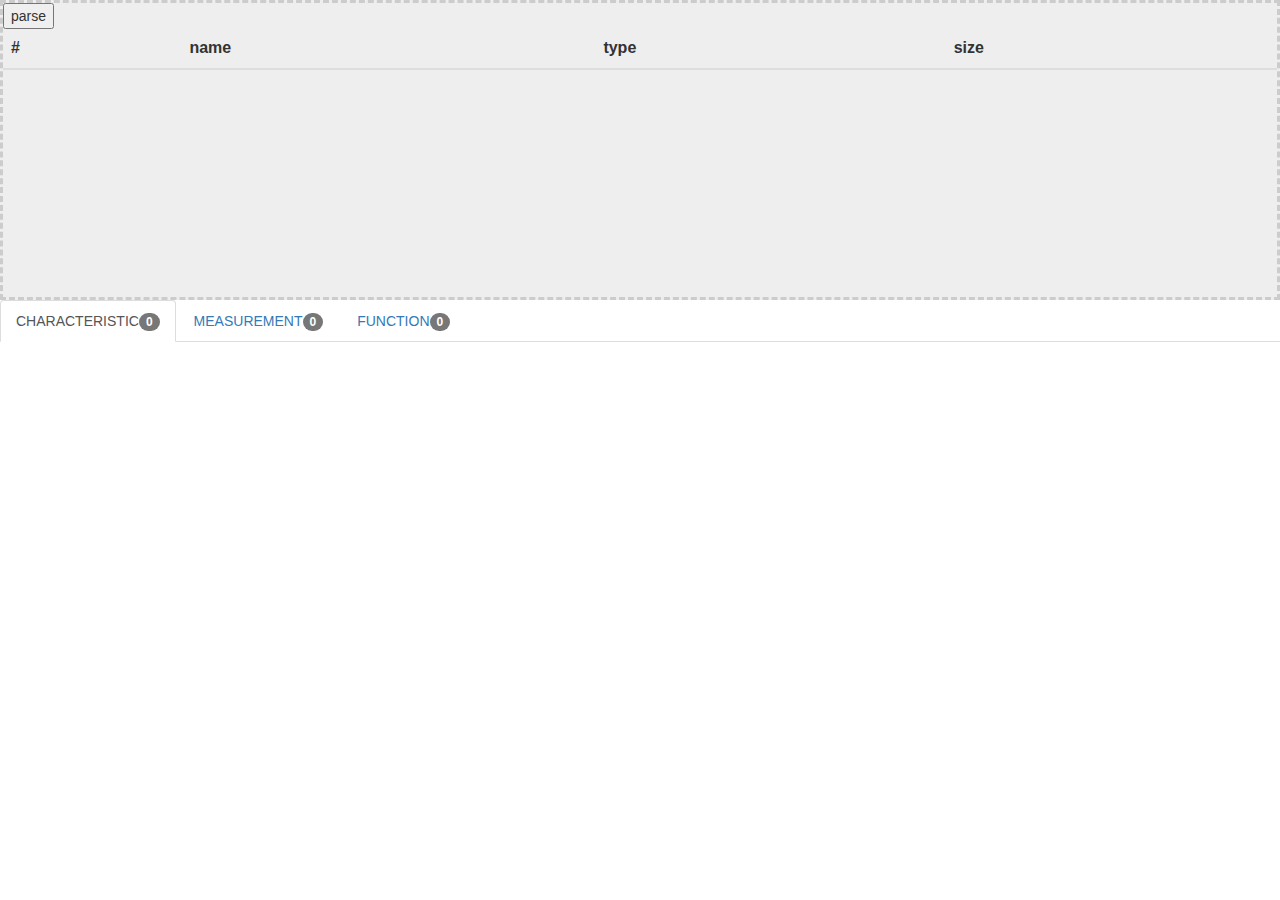
<file: library/app/DCMTool/demo.dev.0.2.html>
<head>
  <link rel="stylesheet" type="text/css" href="../../bootstrap/bootstrap.min.css">
</head>

<body>
  <div id="t1"></div>
</body>
<script src="../../jquery/jquery-3.2.0.min.js"></script>
<script src="../../bootstrap/bootstrap.min.js"></script>
<script src="js/GreedyGoblins.dev.0.2.js"></script>

<script name="test">
  t1 = document.getElementById("t1");
  t1.GreedyGoblins();
</script>
</file>
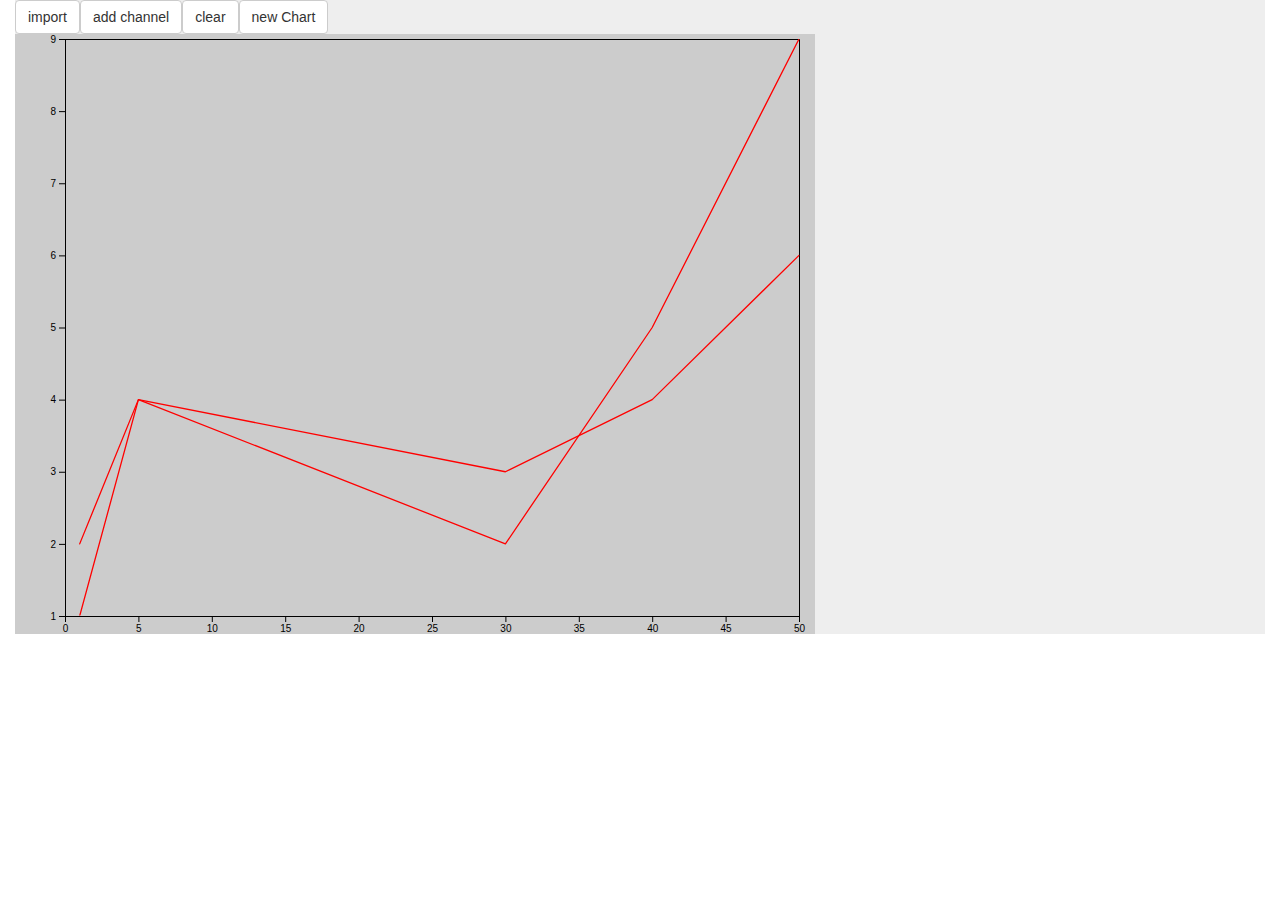
<file: library/app/MDA/To Kehua/demo.html>
<head>
  <meta charset="utf-8">
  <!--css-->
  <link rel="stylesheet" type="text/css" href="assets/bootstrap.min.css">
  <link rel="stylesheet" type="text/css" href="assets/fileinput.min.css">
  <link rel="stylesheet" type="text/css" href="assets/jquery-ui.min.css">
  <link rel="stylesheet" type="text/css" href="assets/jquery-ui.structure.min.css">
  <!--<link rel="stylesheet" type="text/css" href="assets/font-awesome.3.0.2.min.css">-->
  <!--js-->
  <script src="assets/jquery-3.2.0.min.js"></script>
  <script src="assets/jquery-ui.min.js"></script>
  <script src="assets/bootstrap.min.js"></script>
  <script src="assets/fileinput.min.js"></script>
  <script src="assets/d3.v4.min.js"></script>
  <script src="assets/MDF.1.1.js"></script>
  <script src="assets/UAESMDA.dev.0.1.js"></script>
</head>
<body>
  <!-- Modal Import Files -->
  <div class="modal fade" id="id-modal-import" tabindex="-1" role="dialog" aria-labelledby="myModalLabel">
    <div class="modal-dialog" role="document">
      <div class="modal-content">
        <div class="modal-header">
          <button type="button" class="close" data-dismiss="modal" aria-label="Close"><span aria-hidden="true">&times;</span></button>
          <h4 class="modal-title" id="myModalLabel">Please Import Your Measurement Files</h4>
        </div>
        <div class="modal-body">
          <input id="id-fileInput" class="file" type="file"
           data-show-preview="false" data-show-upload="false"
           data-allowed-file-extensions='["dat"]' multiple/>
           <br />
           <div class="panel panel-default">
            <!-- Default panel contents -->
            <div class="panel-heading">Panel heading</div>

            <!-- Table -->
            <table class="table">
              <tr>
                <th>File Name</th> <th>File Size</th>
              </tr>
            </table>
          </div>
        </div>
        <div class="modal-footer">
          <button type="button" class="btn btn-default" data-dismiss="modal">Close</button>
          <button type="button" class="btn btn-primary" style="display:none;">Save changes</button>
        </div>
      </div>
    </div>
  </div>
  <!-- Modal select x&y of plot
  <div class="modal fade" id="id-modal-addPlot" tabindex="-1" role="dialog" aria-labelledby="myModalLabel">-->
  <div id="id-dialog-addPlot" title="Select Channels">
    <div>
      <select id="id-select-mdf-file"></select>
      <div class="form-group" style="max-height:500px;overflow-y:auto;">
        <ul id="id-channel-list" class="list-group"></ul>
      </div>
    </div>
  </div>
  <!-- wrapper -->
  <div id="wrapper">



      <!-- Page Content -->
      <div id="page-content-wrapper">
          <div class="container-fluid">
              <div class="row">
                  <div class="col-lg-12">

                      <!-- graph area -->
                      <div id="id-workplace-paintBox" style="background:#EEE"></div>
                      <div id="id-workplace-paintBox2" style="background:blue"></div>
                  </div>
              </div>
          </div>
      </div>
      <!-- /#page-content-wrapper -->

  </div>
  <!-- /#wrapper -->
  <!-- Menu Toggle Script -->
  <script>
  // === UAESMDA ===
  d3.UAESMDA=$("#id-workplace-paintBox").d3MDA();
  // === MDFManager ===
  d3.MDFManager = {"mdfArray":[], "totalMemorySize":0};

  // === modal draggable event ===

  $( "#id-dialog-addPlot" ).dialog({
  	autoOpen: false,
  	width: 400,
  	buttons: [
  		{
        class:"ui-button ui-widget ui-corner-all",
  			text: "Ok",
  			click: function() {
          let data = [], selectedMDF, selectedChannels = [];
          const selectedMDFFileName = $("#id-select-mdf-file").val();
          for (const mdf of d3.MDFManager.mdfArray){
            console.log(mdf.name);
            if (mdf.name == selectedMDFFileName){
              selectedMDF = mdf;
              break;
            }
          }

          $("#id-channel-list").find(".channel-checkbox").each(function(){
            const checked = $(this)[0].checked;
            if(checked) selectedChannels.push($(this).val());
          });

          for (const chIndex of selectedChannels){
            const ch = selectedMDF.data
                        .readDataBlockOf(selectedMDF.data.channels[chIndex],selectedMDF.data.arrayBuffer);
            const channelData = ch.rawDataArray.map(function(d){return ch.ccBlock.convert(d)});
            data.push(channelData);
          }
          //console.log(data);
          d3.UAESMDA.addPlot({masterChannel:data[0], channelGroup:[data[1]]});
  			}
  		},
  		{
        class:"btn btn-default",
  			text: "Cancel",
  			click: function() {
  				$( this ).dialog( "close" );
  			}
  		}
  	]
  });
  // === import event ===
  $("#id-fileInput").change(function(){
    const files = event.target.files;
    for (let file of files){
      let fr = new FileReader();
      fr.readAsArrayBuffer(file);
      fr.onload = function(e){
        let arrayBuffer = e.target.result;
        const mdf = new MDF(arrayBuffer, false);
        console.log(mdf);
        let channels = [];

        for(const dgBlock of mdf.dgBlocks){
          for (const cgBlock of dgBlock.cgBlocks){
            for (const cnBlock of cgBlock.cnBlocks){
              channels.push(cnBlock);
            }
          }
        }

        file["data"] = mdf;
        file["data"]["channels"] = channels;
        d3.MDFManager.mdfArray.push(file);
        d3.MDFManager.totalMemorySize += mdf.arrayBuffer.byteLength;

        $("#id-modal-import").find(".table").append("<tr><td>"+file.name+"</td><td>"+file.size+"</td></tr>");
        $("#id-select-mdf-file").append("<option value="+file.name+">"+file.name+"</option>");

        updateChannelList();
      }
    }
  });

  // === select mdf file event ===
  $("#id-select-mdf-file").change(function(){
    const fileName = $(this).val();
    $("#id-channel-list").empty();
    for (const file of d3.MDFManager.mdfArray){
      if (file.name == fileName){
        for (const [index,ch] of file.data.channels.entries()){
          const checkbox='<input class="channel-checkbox" type="checkbox" value="'+index+'" name='+ch.shortSignalName+'>';
          $("#id-channel-list").append("<li class='list-group-item'>"+checkbox+ch.shortSignalName+"</li>");
        }
      }
    }
  });

  function updateChannelList(){
    const fileName = $("#id-select-mdf-file").val();
    $("#id-channel-list").empty();
    for (const file of d3.MDFManager.mdfArray){
      if (file.name == fileName){
        for (const [index,ch] of file.data.channels.entries()){
          const checkbox='<input class="channel-checkbox" type="checkbox" value="'+index+'" name='+ch.shortSignalName+'>';
          $("#id-channel-list").append("<li class='list-group-item'>"+checkbox+ch.shortSignalName+"</li>");
        }
      }
    }
  }


  //test1
  var data1={masterChannel:[1,5,30,40,50], channelGroup:[[1,4,2,5,9], [2,4,3,4,6]]}
  d3.UAESMDA.addPlot(data1);

  //test2, ondrop file
  a = d3.select("#id-workplace-paintBox2");
  a.goblinsD3Painter();
  </script>
</body>
</file>
<file: library/app/MDA/To Kehua/assets/fileinput.min.css>
/*!
 * bootstrap-fileinput v4.3.9
 * http://plugins.krajee.com/file-input
 *
 * Krajee default styling for bootstrap-fileinput.
 *
 * Author: Kartik Visweswaran
 * Copyright: 2014 - 2017, Kartik Visweswaran, Krajee.com
 *
 * Licensed under the BSD 3-Clause
 * https://github.com/kartik-v/bootstrap-fileinput/blob/master/LICENSE.md
 */.file-loading{top:0;right:0;width:25px;height:25px;font-size:999px;text-align:right;color:#fff;background:url(../img/loading.gif) top left no-repeat;border:none}.file-object{margin:0 0 -5px;padding:0}.btn-file{position:relative;overflow:hidden}.btn-file input[type=file]{position:absolute;top:0;right:0;min-width:100%;min-height:100%;text-align:right;opacity:0;background:none;cursor:inherit;display:block}.file-caption-name{display:inline-block;overflow:hidden;height:20px;word-break:break-all}.input-group-lg .file-caption-name{height:25px}.file-zoom-dialog{text-align:left}.file-error-message{color:#a94442;background-color:#f2dede;margin:5px;border:1px solid #ebccd1;border-radius:4px;padding:15px}.file-error-message pre,.file-error-message ul{margin:0;text-align:left}.file-error-message pre{margin:5px 0}.file-caption-disabled{background-color:#EEE;cursor:not-allowed;opacity:1}.file-preview{border-radius:5px;border:1px solid #ddd;padding:5px;width:100%;margin-bottom:5px}.krajee-default.file-preview-frame{position:relative;display:table;margin:8px;border:1px solid #ddd;box-shadow:1px 1px 5px 0 #a2958a;padding:6px;float:left;text-align:center}.krajee-default.file-preview-frame:not(.file-preview-error):hover{box-shadow:3px 3px 5px 0 #333}.krajee-default.file-preview-frame .kv-file-content{height:170px}.krajee-default.file-preview-frame .file-thumbnail-footer{height:70px}.krajee-default .file-preview-image{vertical-align:middle;image-orientation:from-image}.krajee-default .file-preview-text{display:block;color:#428bca;border:1px solid #ddd;font-family:Menlo,Monaco,Consolas,"Courier New",monospace;outline:0;padding:8px;resize:none}.krajee-default .file-preview-html{border:1px solid #ddd;padding:8px;overflow:auto}.krajee-default[data-template=audio] .file-preview-audio{display:table-cell;vertical-align:middle;height:170px;border:1px solid #ddd;border-radius:5px}.krajee-default .file-preview-audio audio{vertical-align:middle}.krajee-default .file-zoom-dialog .file-preview-text{font-size:1.2em}.krajee-default .file-preview-other{left:0;top:0;right:0;bottom:0;margin:auto;text-align:center;vertical-align:middle;padding:10px}.krajee-default .file-preview-other:hover{opacity:.8}.krajee-default .file-actions,.krajee-default .file-other-error{text-align:left}.krajee-default .file-other-icon{font-size:8em}.krajee-default .file-actions{margin-top:15px}.krajee-default .file-footer-buttons{float:right}.krajee-default .file-footer-caption{display:block;white-space:nowrap;overflow:hidden;text-overflow:ellipsis;width:160px;text-align:center;padding-top:4px;font-size:11px;color:#777;margin:5px auto}.file-input-ajax-new .fileinput-remove-button,.file-input-ajax-new .fileinput-upload-button,.file-input-ajax-new .no-browse .input-group-btn,.file-input-new .close,.file-input-new .file-preview,.file-input-new .fileinput-remove-button,.file-input-new .fileinput-upload-button,.file-input-new .glyphicon-file,.file-input-new .no-browse .input-group-btn{display:none}.krajee-default .file-preview-error{opacity:.65;box-shadow:none}.krajee-default .file-preview-frame:not(.file-preview-error) .file-footer-caption:hover{color:#000}.krajee-default .file-drag-handle,.krajee-default .file-upload-indicator{position:absolute;text-align:center;bottom:-6px;left:-6px;padding:8px 8px 1px 3px;border-left:none;border-bottom:none;border-right:1px solid #8a6d3b;border-top:1px solid #8a6d3b;border-top-right-radius:24px;font-size:12px}.krajee-default .file-drag-handle{background-color:#d9edf7;border-color:#bce8f1}.krajee-default .file-upload-indicator{font-size:13px;background-color:#fcf8e3;border-color:#faebcc;padding-bottom:0}.krajee-default.file-preview-error .file-upload-indicator{background-color:#f2dede;border-color:#ebccd1}.krajee-default.file-preview-success .file-upload-indicator{background-color:#dff0d8;border-color:#d6e9c6}.krajee-default.file-preview-loading .file-upload-indicator{background-color:#e5e5e5;border-color:#777}.krajee-default .file-thumb-progress .progress,.krajee-default .file-thumb-progress .progress-bar{height:10px;font-size:9px;line-height:10px}.krajee-default .file-thumbnail-footer{position:relative}.krajee-default .file-thumb-progress{height:10px;position:absolute;top:35px;left:0;right:0}.krajee-default.kvsortable-ghost{background:#e1edf7;border:2px solid #a1abff}.file-zoom-dialog .file-other-icon{font-size:8em;font-size:65vmin}.file-caption-main{width:100%}.file-input-ajax-new .no-browse .form-control,.file-input-new .no-browse .form-control{border-top-right-radius:4px;border-bottom-right-radius:4px}.file-thumb-loading{background:url(../img/loading.gif) center center no-repeat content-box!important}.file-sortable .file-drag-handle{cursor:move;cursor:-webkit-grabbing;opacity:1}.file-sortable .file-drag-handle:hover{opacity:.7}.file-drop-zone{border:1px dashed #aaa;border-radius:4px;height:100%;text-align:center;vertical-align:middle;margin:12px 15px 12px 12px;padding:5px}.file-drop-zone-title{color:#aaa;font-size:1.6em;padding:85px 10px;cursor:default}.clickable .file-drop-zone-title,.file-preview .clickable{cursor:pointer}.file-drop-zone.clickable:hover{border:2px dashed #999}.file-drop-zone.clickable:focus{border:2px solid #5acde2}.file-drop-zone .file-preview-thumbnails{cursor:default}.file-highlighted{border:2px dashed #999!important;background-color:#f0f0f0}.file-uploading{background:url(../img/loading-sm.gif) center bottom 10px no-repeat;opacity:.65}.file-zoom-fullscreen.modal{position:fixed;top:0;right:0;bottom:0;left:0}.file-zoom-fullscreen .modal-dialog{position:fixed;margin:0;width:100%;height:100%;padding:0}.file-zoom-fullscreen .modal-content{border-radius:0;box-shadow:none}.file-zoom-fullscreen .modal-body{overflow-y:auto}.file-zoom-dialog .modal-body{position:relative!important}.file-zoom-dialog .btn-navigate{position:absolute;padding:0;margin:0;background:0 0;text-decoration:none;outline:0;opacity:.7;top:45%;font-size:4em;color:#1c94c4}.file-zoom-dialog .floating-buttons{position:absolute;top:5px;right:10px}.floating-buttons,.floating-buttons .btn{z-index:3000}.file-zoom-dialog .kv-zoom-actions .btn,.floating-buttons .btn{margin-left:3px}.file-zoom-dialog .btn-navigate:not([disabled]):focus,.file-zoom-dialog .btn-navigate:not([disabled]):hover{outline:0;box-shadow:none;opacity:.5}.file-zoom-dialog .btn-navigate[disabled]{opacity:.3}.file-zoom-dialog .btn-prev{left:1px}.file-zoom-dialog .btn-next{right:1px}.file-zoom-content{height:480px;text-align:center}.file-preview-initial.sortable-chosen{background-color:#d9edf7}.btn-file ::-ms-browse{width:100%;height:100%}
</file>
